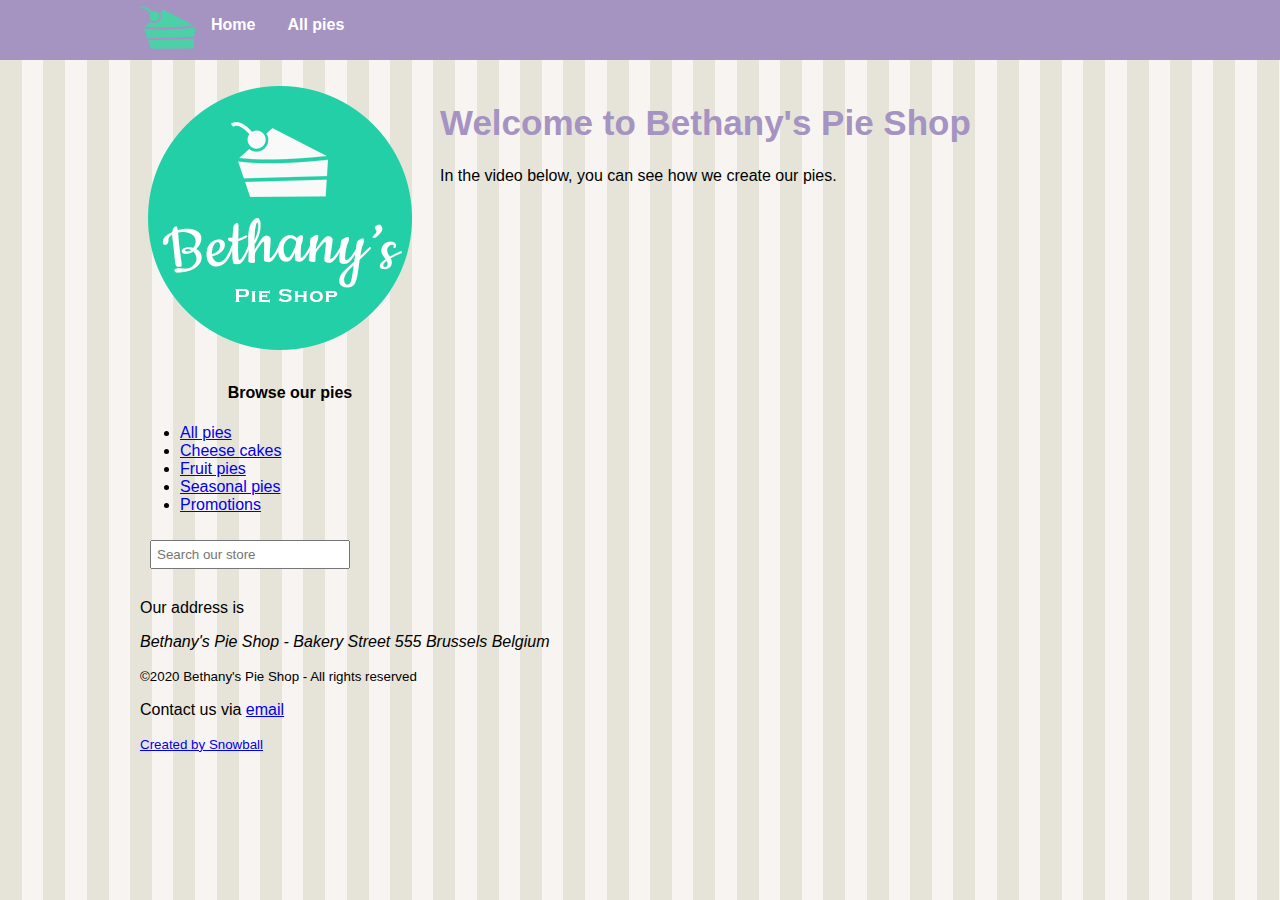
<file: about.html>
<!DOCTYPE html>
<html>
<head>
    <meta charset="utf-8">
    <title>Welcome to Bethany' Pie Shop!</title>
    <meta name="author" content="Bethany's Pie Shop">
    <meta name="description" content="Store front for Bethany's Pie Shop">
    <meta name="viewport" content="width=device-width, initial-scale=1">
    <link rel="icon" type="image/png" href="favicon.png">
    <link rel="stylesheet" href="styles.css">
    <!--[if lt IE 9]>
        <script src="https://oss.maxcdn.com/libs/html5shiv/3.7.0/html5shiv.js"></script>
    <![endif]-->
</head>
<body>
    <header id="mainheader">
        <nav>
            <ul>
                <li><img src="images/cake.svg" height="55" /></li>
                <li><a href="index.html">Home</a></li>
                <li><a href="pieoverview.html">All pies</a></li>
            </ul>
        </nav>
    </header>
    <div style="width:1000px;margin-left: auto;margin-right: auto;">
        <aside id="leftmenu">
            <a href="index.html"><img src="images/bethanylogo.png" /></a>
            <header>
                <h4 style="text-align: center;">Browse our pies</h4>
            </header>
            <ul>
                <li><a href="pieoverview.html">All pies</a></li>
                <li><a href="cheesecakes.html">Cheese cakes</a></li>
                <li><a href="fruitpies.html">Fruit pies</a></li>
                <li><a href="seasonalpies.html">Seasonal pies</a></li>
                <li><a href="#promos">Promotions</a></li>
            </ul>
            <input type="search" class="searchbox" placeholder="Search our store" />
        </aside>
        <main id="main">
            <article>
                <header>
                    <h1 style="font-size:35px;color:#a593c2">Welcome to Bethany's Pie Shop</h1>
                </header>
                <p>In the video below, you can see how we create our pies.</p>
                <iframe width="560" height="315" src="https://www.youtube.com/embed/rmMwNp_k36I" frameborder="0" allow="accelerometer; autoplay; encrypted-media; gyroscope; picture-in-picture" allowfullscreen></iframe>
            </article>
        </main>
        <footer>
            <p>Our address is <address>Bethany's Pie Shop - Bakery Street 555 Brussels Belgium</address>
            </p>
            <small>&copy;2020 Bethany's Pie Shop - All rights reserved</small>
            <p>Contact us via <a href="mailto:info@bethanyspieshop.com">email</a></p>
            <p><small><a href="https://www.snowball.be">Created by Snowball</a></small></p>
        </footer>
    </div>
</body>
</html>
</file>
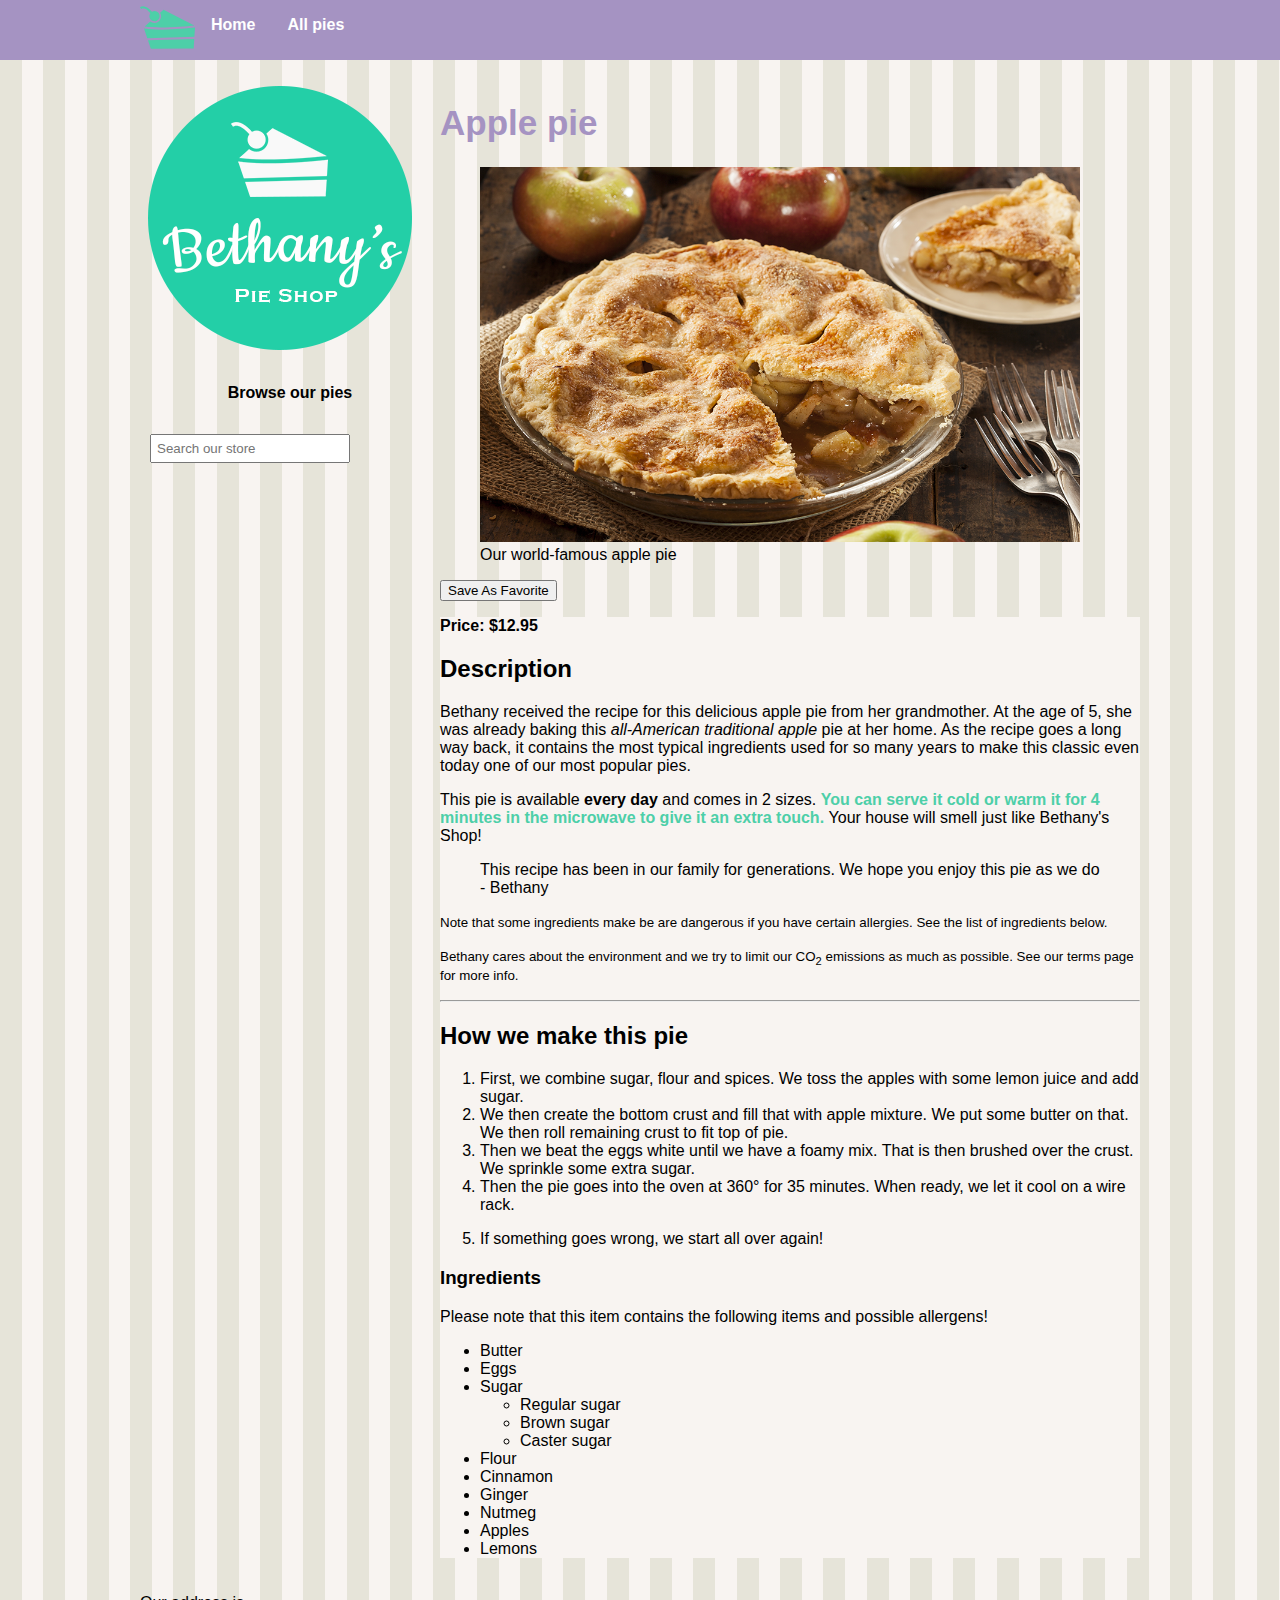
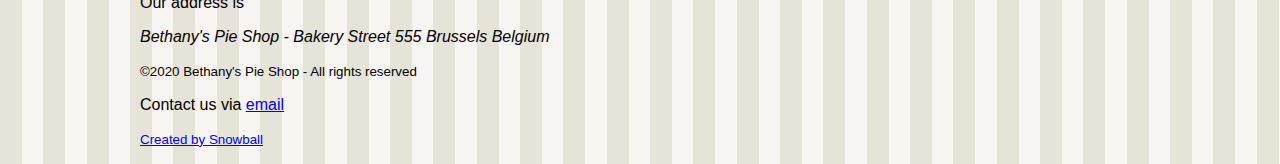
<file: applepie.html>
<!DOCTYPE html>
<html>
<head>
    <meta charset="utf-8">
    <title>Welcome to Bethany' Pie Shop!</title>
    <meta name="author" content="Bethany's Pie Shop">
    <meta name="description" content="Store front for Bethany's Pie Shop">
    <meta name="viewport" content="width=device-width, initial-scale=1">
    <link rel="icon" type="image/png" href="favicon.png">
    <link rel="stylesheet" href="styles.css">
    <!--[if lt IE 9]>
        <script src="https://oss.maxcdn.com/libs/html5shiv/3.7.0/html5shiv.js"></script>
    <![endif]-->
    <script>
        function save () {
            localStorage.setItem("applepie", true);
        }

        window.onload = function() {
            let favorite = document.getElementById('favorite');

            if(window.localStorage) {
                let storage = window.localStorage;
                if(storage.getItem('applepie') === 'true') {
                    favorite.innerHTML = 'Apple Pie is one of your favorites';
                }
            }
        };
    </script>
</head>
<body>
    <header id="mainheader">
        <nav>
            <ul>
                <li><img src="images/cake.svg" height="55" /></li>
                <li><a href="index.html">Home</a></li>
                <li><a href="pieoverview.html">All pies</a></li>
            </ul>
        </nav>
    </header>
    <div style="width:1000px;margin-left: auto;margin-right: auto;">
        <aside id="leftmenu">
            <a href="index.html"><img src="images/bethanylogo.png" /></a>
            <header>
                <h4 style="text-align: center;">Browse our pies</h4>
                <input type="search" class="searchbox" placeholder="Search our store" />
            </header>
        </aside>
        <main id="main">
            <article>
                <header>
                    <h1 style="font-size:35px;color:#a593c2">Apple pie</h1>
                </header>
                <figure>
                    <a href="images/products/applepie.jpg"><img src="images/products/applepie.jpg" width="600" alt="Apple pie" /></a>
                    <figcaption>Our world-famous apple pie</figcaption>
                </figure>

                <p>
                    <button onclick="save()" type="button"> Save As Favorite </button>
                    <span id="favorite"></span>
                </p>

                <div style="background-color:#f8f4f1;">
                    <strong>Price: $12.95</strong>
                    <h2>Description</h2>
                    <p>
                        Bethany received the recipe for this delicious apple pie from her grandmother. At the age of 5,
                        she
                        was
                        already baking this <em>all-American traditional apple</em> pie at her home.
                        As the recipe goes a long way back, it contains the most typical ingredients used for so many
                        years
                        to
                        make this classic even today one of our most popular pies.
                    </p>
                    <p>
                        This pie is available <strong>every day</strong> and comes in 2 sizes. <span
                            style="color:#4dcfa8; font-weight:bold ;">You can serve it cold or warm it for 4 minutes
                            in
                            the microwave to give it an extra touch. </span>Your house will smell just like Bethany's
                        Shop!
                    </p>
                    <p>
                        <blockquote>
                            This recipe has been in our family for generations. We hope you enjoy this pie as we do -
                            Bethany
                        </blockquote>
                    </p>
                    <p><small>Note that some ingredients make be are dangerous if you have certain allergies. See the
                            list
                            of ingredients below.</small></p>
                    <p><small>Bethany cares about the environment and we try to limit our CO<sub>2</sub> emissions as
                            much
                            as possible. See our terms page for more info.</small></p>
                    <hr>
                    <h2>How we make this pie</h2>
                    <ol>
                        <li>
                            First, we combine sugar, flour and spices. We toss the apples with some lemon juice and add
                            sugar.
                        </li>
                        <li>We then create the bottom crust and fill that with apple mixture. We put some butter on
                            that. We
                            then roll remaining crust to fit top of pie.
                        </li>
                        <li>Then we beat the eggs white until we have a foamy mix. That is then brushed over the crust.
                            We
                            sprinkle some extra sugar.
                        </li>
                        <li>Then the pie goes into the oven at 360° for 35 minutes. When ready, we let it cool on a wire
                            rack.
                        </li>
                    </ol>
                    <ol start="5">
                        <li>If something goes wrong, we start all over again!</li>
                    </ol>
                    <h3>Ingredients</h3>
                    <p>Please note that this item contains the following items and possible allergens!</p>
                    <ul>
                        <li>Butter</li>
                        <li>Eggs</li>
                        <li>Sugar</li>
                        <ul>
                            <li>Regular sugar</li>
                            <li>Brown sugar</li>
                            <li>Caster sugar</li>
                        </ul>
                        <li>Flour</li>
                        <li>Cinnamon</li>
                        <li>Ginger</li>
                        <li>Nutmeg</li>
                        <li>Apples</li>
                        <li>Lemons</li>
                    </ul>
                </div>
            </article>
        </main>
        <footer>
            <p>Our address is <address>Bethany's Pie Shop - Bakery Street 555 Brussels Belgium</address>
            </p>
            <small>&copy;2020 Bethany's Pie Shop - All rights reserved</small>
            <p>Contact us via <a href="mailto:info@bethanyspieshop.com">email</a></p>
            <p><small><a href="https://www.snowball.be">Created by Snowball</a></small></p>
        </footer>
    </div>
</body>
</html>
</file>
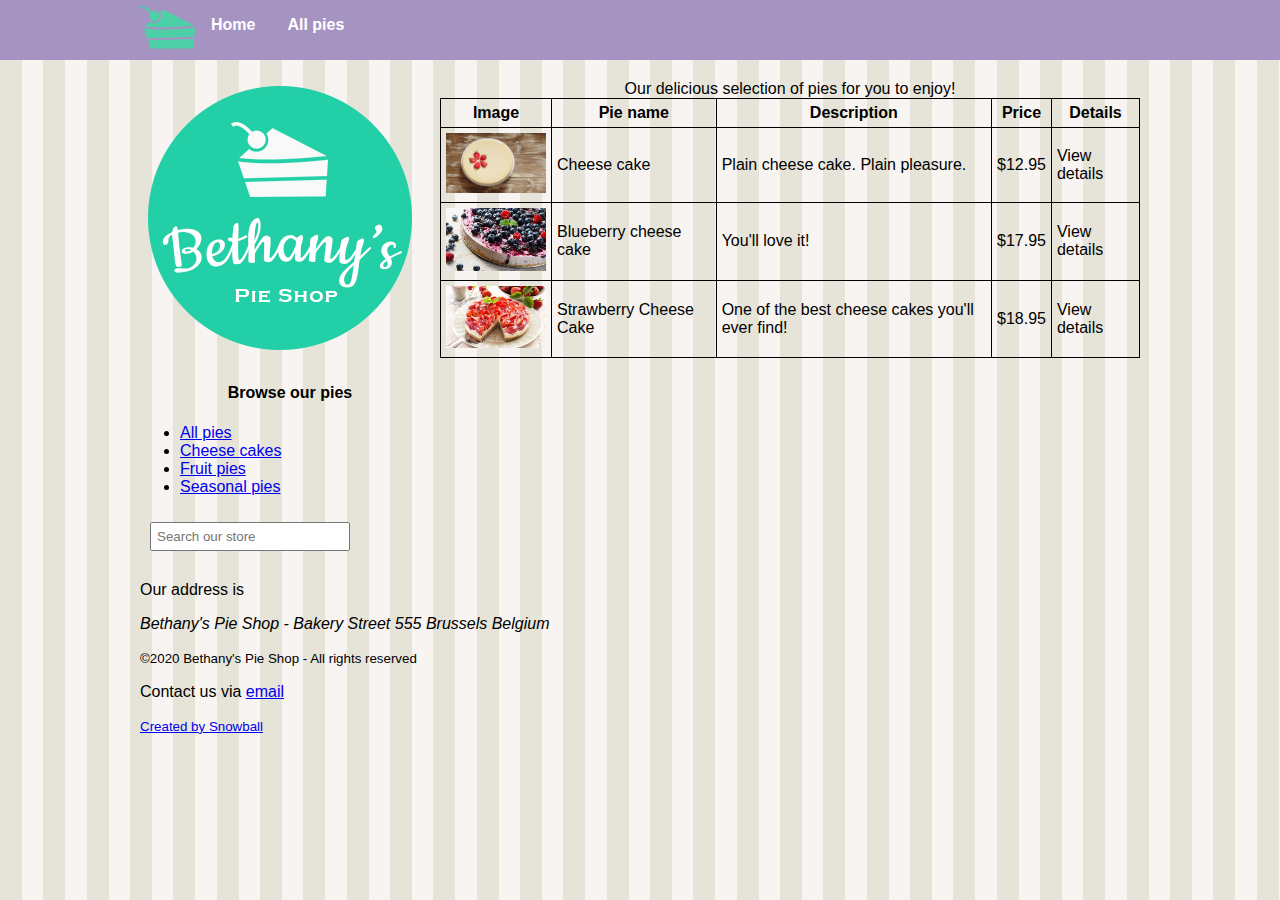
<file: cheesecakes.html>
<!DOCTYPE html>
<html>
<head>
    <meta charset="utf-8">
    <title>Welcome to Bethany' Pie Shop!</title>
    <meta name="author" content="Bethany's Pie Shop">
    <meta name="description" content="Store front for Bethany's Pie Shop">
    <meta name="viewport" content="width=device-width, initial-scale=1">
    <link rel="icon" type="image/png" href="favicon.png">
    <link rel="stylesheet" href="styles.css">
    <!--[if lt IE 9]>
        <script src="https://oss.maxcdn.com/libs/html5shiv/3.7.0/html5shiv.js"></script>
    <![endif]-->
</head>
<body>
    <header id="mainheader">
        <nav>
            <ul>
                <li><img src="images/cake.svg" height="55" /></li>
                <li><a href="index.html">Home</a></li>
                <li><a href="pieoverview.html">All pies</a></li>
            </ul>
        </nav>
    </header>
    <div style="width:1000px;margin-left: auto;margin-right: auto;">
        <aside id="leftmenu">
            <a href="index.html"><img src="images/bethanylogo.png" /></a>
            <header>
                <h4 style="text-align: center;">Browse our pies</h4>
            </header>
            <ul>
                <li><a href="pieoverview.html">All pies</a></li>
                <li><a href="cheesecakes.html">Cheese cakes</a></li>
                <li><a href="fruitpies.html">Fruit pies</a></li>
                <li><a href="seasonalpies.html">Seasonal pies</a></li>
            </ul>
            <input type="search" class="searchbox" placeholder="Search our store" />
        </aside>
        <main id="main">
            <table >
                <caption>
                    Our delicious selection of pies for you to enjoy!
                </caption>
                <thead>
                    <tr>
                        <th>Image</th>
                        <th>Pie name</th>
                        <th>Description</th>
                        <th>Price</th>
                        <th>Details</th>
                    </tr>
                </thead>
                <tbody>
                    <tr>
                        <td><img src="images/products/cheesecakesmall.jpg" width="100"></td>
                        <td>Cheese cake</td>
                        <td>Plain cheese cake. Plain pleasure.</td>
                        <td>$12.95</td>
                        <td>View details</td>
                    </tr>
                    <tr>
                        <td><img src="images/products/blueberrycheesecakesmall.jpg" width="100"></td>
                        <td>Blueberry cheese cake</td>
                        <td>You'll love it!</td>
                        <td>$17.95</td>
                        <td>View details</td>
                    </tr>
                    <tr>
                        <td><img src="images/products/strawberrycheesecakesmall.jpg" width="100"></td>
                        <td>Strawberry Cheese Cake</td>
                        <td>One of the best cheese cakes you'll ever find!</td>
                        <td>$18.95</td>
                        <td>View details</td>
                    </tr>
                </tbody>
            </table>
        </main>
        <footer>
            <p>Our address is <address>Bethany's Pie Shop - Bakery Street 555 Brussels Belgium</address>
            </p>
            <small>&copy;2020 Bethany's Pie Shop - All rights reserved</small>
            <p>Contact us via <a href="mailto:info@bethanyspieshop.com">email</a></p>
            <p><small><a href="https://www.snowball.be">Created by Snowball</a></small></p>
        </footer>
    </div>
</body>
</html>
</file>
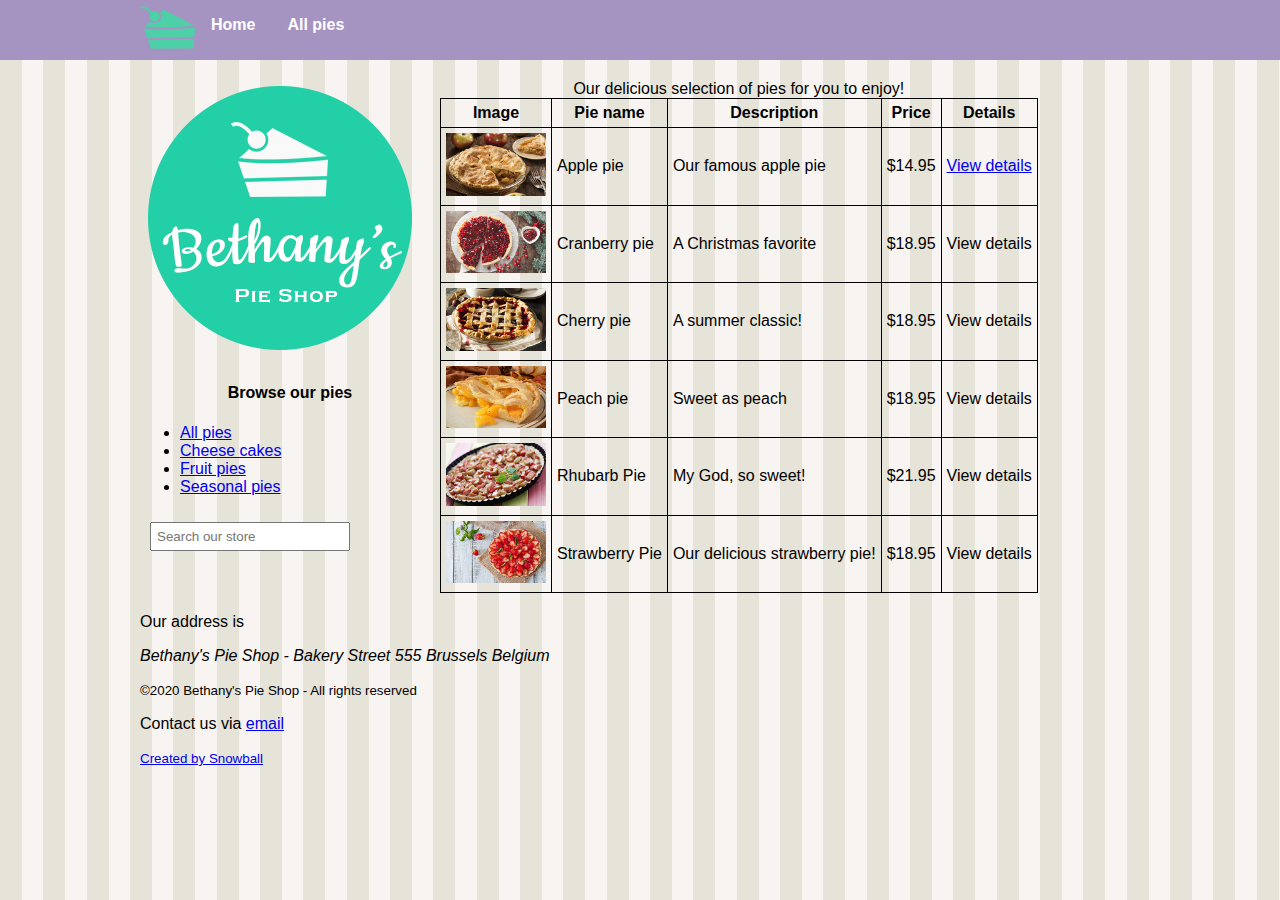
<file: fruitpies.html>
<!DOCTYPE html>
<html>
<head>
    <meta charset="utf-8">
    <title>Welcome to Bethany' Pie Shop!</title>
    <meta name="author" content="Bethany's Pie Shop">
    <meta name="description" content="Store front for Bethany's Pie Shop">
    <meta name="viewport" content="width=device-width, initial-scale=1">
    <link rel="icon" type="image/png" href="favicon.png">
    <link rel="stylesheet" href="styles.css">
    <!--[if lt IE 9]>
        <script src="https://oss.maxcdn.com/libs/html5shiv/3.7.0/html5shiv.js"></script>
    <![endif]-->
</head>
<body>
    <header id="mainheader">
        <nav>
            <ul>
                <li><img src="images/cake.svg" height="55" /></li>
                <li><a href="index.html">Home</a></li>
                <li><a href="pieoverview.html">All pies</a></li>
            </ul>
        </nav>
    </header>
    <div style="width:1000px;margin-left: auto;margin-right: auto;">
        <aside id="leftmenu">
            <a href="index.html"><img src="images/bethanylogo.png" /></a>
            <header>
                <h4 style="text-align: center;">Browse our pies</h4>
            </header>
            <ul>
                <li><a href="pieoverview.html">All pies</a></li>
                <li><a href="cheesecakes.html">Cheese cakes</a></li>
                <li><a href="fruitpies.html">Fruit pies</a></li>
                <li><a href="seasonalpies.html">Seasonal pies</a></li>
            </ul>
            <input type="search" class="searchbox" placeholder="Search our store" />
        </aside>
        <main id="main">
            <table >
                <caption>
                    Our delicious selection of pies for you to enjoy!
                </caption>
                <thead>
                    <tr>
                        <th>Image</th>
                        <th>Pie name</th>
                        <th>Description</th>
                        <th>Price</th>
                        <th>Details</th>
                    </tr>
                </thead>
                <tbody>
                    <tr>
                        <td><img src="images/products/applepiesmall.jpg" width="100"></td>
                        <td>Apple pie</td>
                        <td>Our famous apple pie</td>
                        <td>$14.95</td>
                        <td><a href="applepie.html" target="_blank">View details</a></td>
                    </tr>
                    <tr>
                        <td><img src="images/products/cranberrypiesmall.jpg" width="100"></td>
                        <td>Cranberry pie</td>
                        <td>A Christmas favorite</td>
                        <td>$18.95</td>
                        <td>View details</td>
                    </tr>
                    <tr>
                        <td><img src="images/products/cherrypiesmall.jpg" width="100"></td>
                        <td>Cherry pie</td>
                        <td>A summer classic!</td>
                        <td>$18.95</td>
                        <td>View details</td>
                    </tr>
                    <tr>
                        <td><img src="images/products/peachpiesmall.jpg" width="100"></td>
                        <td>Peach pie</td>
                        <td>Sweet as peach</td>
                        <td>$18.95</td>
                        <td>View details</td>
                    </tr>
                    <tr>
                        <td><img src="images/products/rhubarbpiesmall.jpg" width="100"></td>
                        <td>Rhubarb Pie</td>
                        <td>My God, so sweet!</td>
                        <td>$21.95</td>
                        <td>View details</td>
                    </tr>
                    <tr>
                        <td><img src="images/products/strawberrypiesmall.jpg" width="100"></td>
                        <td>Strawberry Pie</td>
                        <td>Our delicious strawberry pie!</td>
                        <td>$18.95</td>
                        <td>View details</td>
                    </tr>
                </tbody>
            </table>
        </main>
        <footer>
            <p>Our address is <address>Bethany's Pie Shop - Bakery Street 555 Brussels Belgium</address>
            </p>
            <small>&copy;2020 Bethany's Pie Shop - All rights reserved</small>
            <p>Contact us via <a href="mailto:info@bethanyspieshop.com">email</a></p>
            <p><small><a href="https://www.snowball.be">Created by Snowball</a></small></p>
        </footer>
    </div>
</body>
</html>
</file>
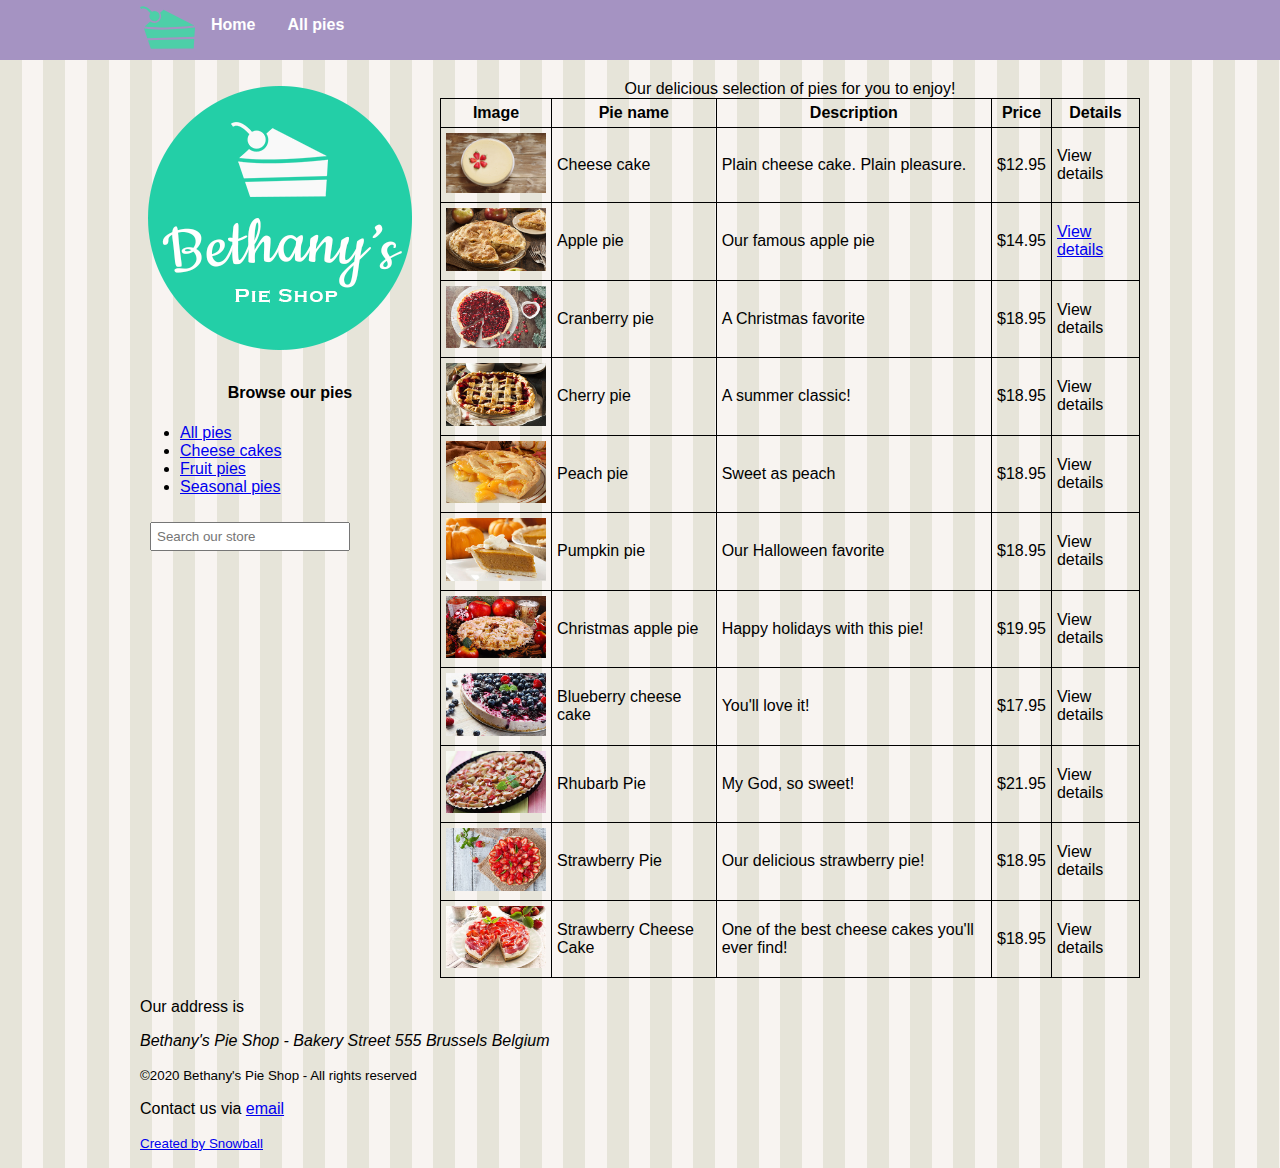
<file: pieoverview.html>
<!DOCTYPE html>
<html>
<head>
    <meta charset="utf-8">
    <title>Welcome to Bethany' Pie Shop!</title>
    <meta name="author" content="Bethany's Pie Shop">
    <meta name="description" content="Store front for Bethany's Pie Shop">
    <meta name="viewport" content="width=device-width, initial-scale=1">
    <link rel="icon" type="image/png" href="favicon.png">
    <link rel="stylesheet" href="styles.css">
    <!--[if lt IE 9]>
        <script src="https://oss.maxcdn.com/libs/html5shiv/3.7.0/html5shiv.js"></script>
    <![endif]-->
</head>
<body>
    <header id="mainheader">
        <nav>
            <ul>
                <li><img src="images/cake.svg" height="55" /></li>
                <li><a href="index.html">Home</a></li>
                <li><a href="pieoverview.html">All pies</a></li>
            </ul>
        </nav>
    </header>
    <div style="width:1000px;margin-left: auto;margin-right: auto;">
        <aside id="leftmenu">
            <a href="index.html"><img src="images/bethanylogo.png" /></a>
            <header>
                <h4 style="text-align: center;">Browse our pies</h4>
            </header>
            <ul>
                <li><a href="pieoverview.html">All pies</a></li>
                <li><a href="cheesecakes.html">Cheese cakes</a></li>
                <li><a href="fruitpies.html">Fruit pies</a></li>
                <li><a href="seasonalpies.html">Seasonal pies</a></li>
            </ul>
            <input type="search" class="searchbox" placeholder="Search our store" />
        </aside>
        <main id="main">
            <table >
                <caption>
                    Our delicious selection of pies for you to enjoy!
                </caption>
                <thead>
                    <tr>
                        <th>Image</th>
                        <th>Pie name</th>
                        <th>Description</th>
                        <th>Price</th>
                        <th>Details</th>
                    </tr>
                </thead>
                <tbody>
                    <tr>
                        <td><img src="images/products/cheesecakesmall.jpg" width="100"></td>
                        <td>Cheese cake</td>
                        <td>Plain cheese cake. Plain pleasure.</td>
                        <td>$12.95</td>
                        <td>View details</td>
                    </tr>
                    <tr>
                        <td><img src="images/products/applepiesmall.jpg" width="100"></td>
                        <td>Apple pie</td>
                        <td>Our famous apple pie</td>
                        <td>$14.95</td>
                        <td><a href="applepie.html" target="_blank">View details</a></td>
                    </tr>
                    <tr>
                        <td><img src="images/products/cranberrypiesmall.jpg" width="100"></td>
                        <td>Cranberry pie</td>
                        <td>A Christmas favorite</td>
                        <td>$18.95</td>
                        <td>View details</td>
                    </tr>
                    <tr>
                        <td><img src="images/products/cherrypiesmall.jpg" width="100"></td>
                        <td>Cherry pie</td>
                        <td>A summer classic!</td>
                        <td>$18.95</td>
                        <td>View details</td>
                    </tr>
                    <tr>
                        <td><img src="images/products/peachpiesmall.jpg" width="100"></td>
                        <td>Peach pie</td>
                        <td>Sweet as peach</td>
                        <td>$18.95</td>
                        <td>View details</td>
                    </tr>
                    <tr>
                        <td><img src="images/products/pumpkinpiesmall.jpg" width="100"></td>
                        <td>Pumpkin pie</td>
                        <td>Our Halloween favorite</td>
                        <td>$18.95</td>
                        <td>View details</td>
                    </tr>
                    <tr>
                        <td><img src="images/products/christmasapplepiesmall.jpg" width="100"></td>
                        <td>Christmas apple pie</td>
                        <td>Happy holidays with this pie!</td>
                        <td>$19.95</td>
                        <td>View details</td>
                    </tr>
                    <tr>
                        <td><img src="images/products/blueberrycheesecakesmall.jpg" width="100"></td>
                        <td>Blueberry cheese cake</td>
                        <td>You'll love it!</td>
                        <td>$17.95</td>
                        <td>View details</td>
                    </tr>
                    <tr>
                        <td><img src="images/products/rhubarbpiesmall.jpg" width="100"></td>
                        <td>Rhubarb Pie</td>
                        <td>My God, so sweet!</td>
                        <td>$21.95</td>
                        <td>View details</td>
                    </tr>
                    <tr>
                        <td><img src="images/products/strawberrypiesmall.jpg" width="100"></td>
                        <td>Strawberry Pie</td>
                        <td>Our delicious strawberry pie!</td>
                        <td>$18.95</td>
                        <td>View details</td>
                    </tr>
                    <tr>
                        <td><img src="images/products/strawberrycheesecakesmall.jpg" width="100"></td>
                        <td>Strawberry Cheese Cake</td>
                        <td>One of the best cheese cakes you'll ever find!</td>
                        <td>$18.95</td>
                        <td>View details</td>
                    </tr>
                </tbody>
            </table>
        </main>
        <footer>
            <p>Our address is <address>Bethany's Pie Shop - Bakery Street 555 Brussels Belgium</address>
            </p>
            <small>&copy;2020 Bethany's Pie Shop - All rights reserved</small>
            <p>Contact us via <a href="mailto:info@bethanyspieshop.com">email</a></p>
            <p><small><a href="https://www.snowball.be">Created by Snowball</a></small></p>
        </footer>
    </div>
</body>
</html>
</file>
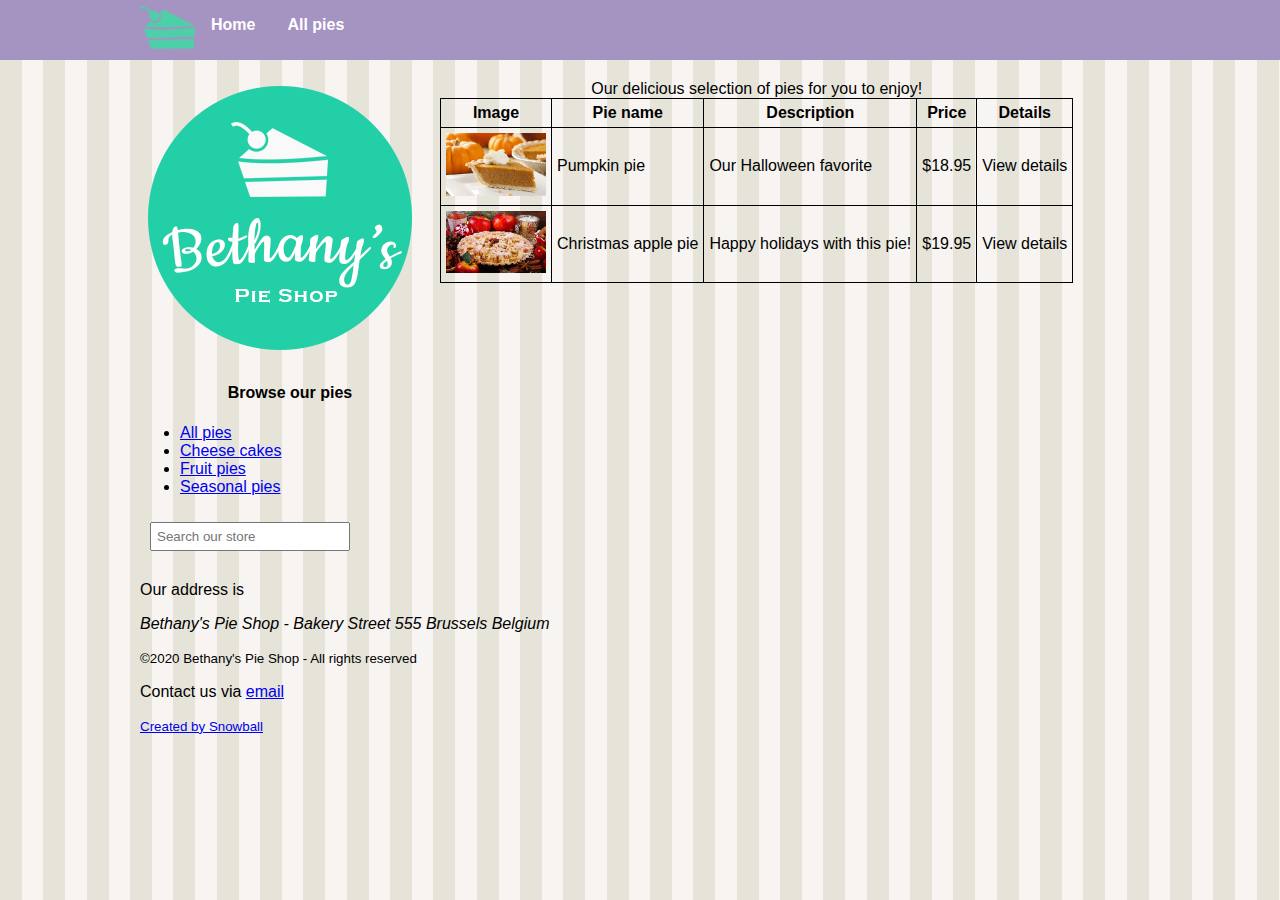
<file: seasonalpies.html>
<!DOCTYPE html>
<html>
<head>
    <meta charset="utf-8">
    <title>Welcome to Bethany' Pie Shop!</title>
    <meta name="author" content="Bethany's Pie Shop">
    <meta name="description" content="Store front for Bethany's Pie Shop">
    <meta name="viewport" content="width=device-width, initial-scale=1">
    <link rel="icon" type="image/png" href="favicon.png">
    <link rel="stylesheet" href="styles.css">
    <!--[if lt IE 9]>
        <script src="https://oss.maxcdn.com/libs/html5shiv/3.7.0/html5shiv.js"></script>
    <![endif]-->
</head>
<body>
    <header id="mainheader">
        <nav>
            <ul>
                <li><img src="images/cake.svg" height="55" /></li>
                <li><a href="index.html">Home</a></li>
                <li><a href="pieoverview.html">All pies</a></li>
            </ul>
        </nav>
    </header>
    <div style="width:1000px;margin-left: auto;margin-right: auto;">
        <aside id="leftmenu">
            <a href="index.html"><img src="images/bethanylogo.png" /></a>
            <header>
                <h4 style="text-align: center;">Browse our pies</h4>
            </header>
            <ul>
                <li><a href="pieoverview.html">All pies</a></li>
                <li><a href="cheesecakes.html">Cheese cakes</a></li>
                <li><a href="fruitpies.html">Fruit pies</a></li>
                <li><a href="seasonalpies.html">Seasonal pies</a></li>
            </ul>
            <input type="search" class="searchbox" placeholder="Search our store" />
        </aside>
        <main id="main">
            <table >
                <caption>
                    Our delicious selection of pies for you to enjoy!
                </caption>
                <thead>
                    <tr>
                        <th>Image</th>
                        <th>Pie name</th>
                        <th>Description</th>
                        <th>Price</th>
                        <th>Details</th>
                    </tr>
                </thead>
                <tbody>
                    <tr>
                        <td><img src="images/products/pumpkinpiesmall.jpg" width="100"></td>
                        <td>Pumpkin pie</td>
                        <td>Our Halloween favorite</td>
                        <td>$18.95</td>
                        <td>View details</td>
                    </tr>
                    <tr>
                        <td><img src="images/products/christmasapplepiesmall.jpg" width="100"></td>
                        <td>Christmas apple pie</td>
                        <td>Happy holidays with this pie!</td>
                        <td>$19.95</td>
                        <td>View details</td>
                    </tr>
                </tbody>
            </table>
        </main>
        <footer>
            <p>Our address is <address>Bethany's Pie Shop - Bakery Street 555 Brussels Belgium</address>
            </p>
            <small>&copy;2020 Bethany's Pie Shop - All rights reserved</small>
            <p>Contact us via <a href="mailto:info@bethanyspieshop.com">email</a></p>
            <p><small><a href="https://www.snowball.be">Created by Snowball</a></small></p>
        </footer>
    </div>
</body>
</html>
</file>
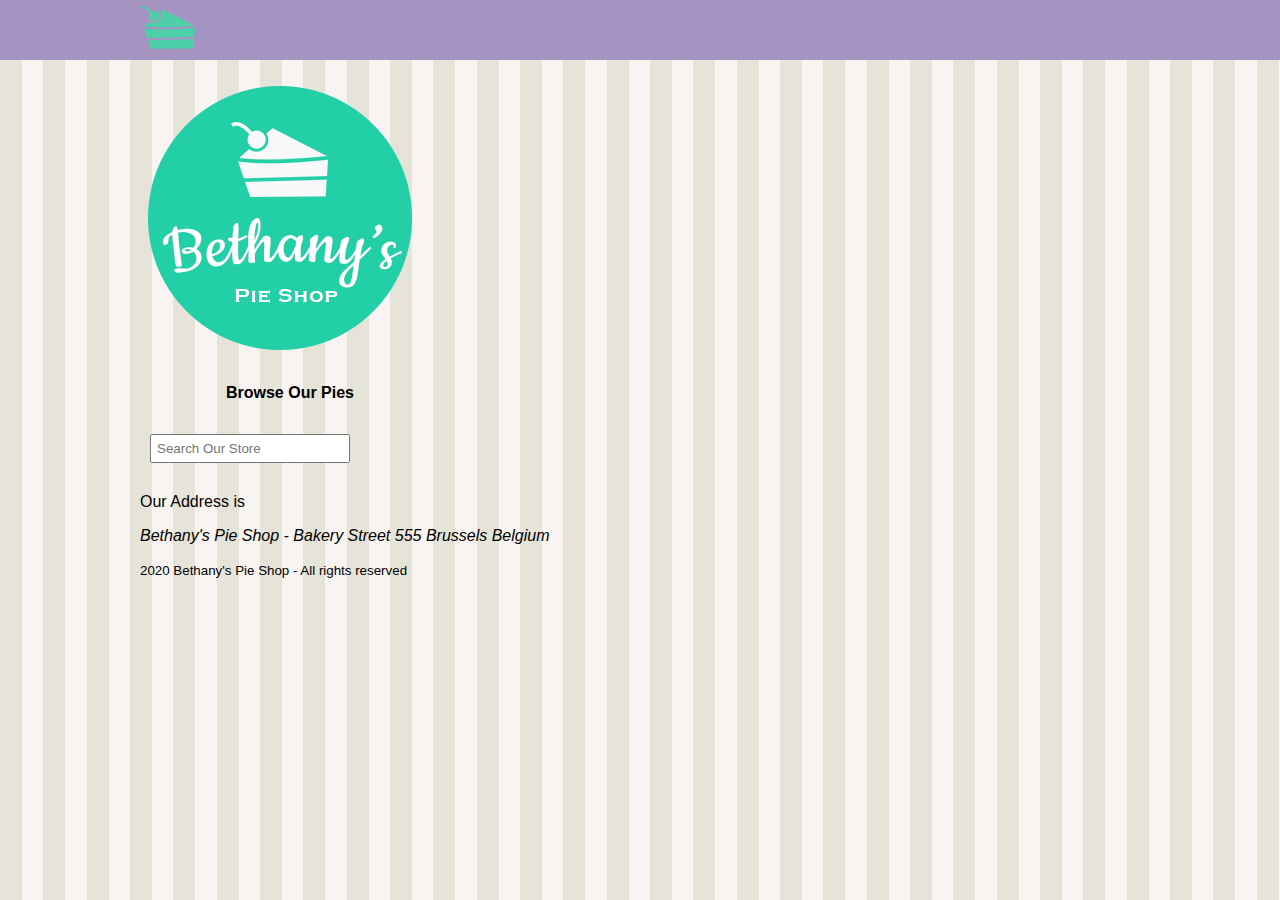
<file: template.html>
<!DOCTYPE html>
<html>
  <head>
    <meta charset="UTF-8" />
    <title>Welcome to Bethany's Pie Shop</title>
    <meta name="author" content="Bethany's Pie Shop" />
    <meta name="description" content="Store Front for Bethany's Pie Shop" />
    <meta
      name="viewport"
      content="width=device-width, initial-scale=1, maximum-scale=1"
    />
    <link rel="icon" href="favicon.png" type="image/png">
    <style>
      body {
        margin-right: auto;
        margin-left: auto;
        margin-top: 0;
        font-family: "Segoe UI", Tahoma, Geneva, Verdana, sans-serif;
        background-color: #e6e4d9;
        background-image: url('./images/pattern.png');
      }

      #mainheader {
        background-color: #a593c2;
      }

      nav {
        height: 60px;
        width: 1000px;
        margin: 0 auto 20px;
      }

      #leftmenu {
        float: left;
        margin-bottom: 20px;
        width: 30%;
      }

      .searchbox {
        width: 200px;
        padding: 5px;
        margin: 10px;
      }

      #main {
        float: right;
        width: 70%;
        margin-bottom: 20px;
      }

      footer {
        clear: both;
        width: 100%;
      }

      header,
      footer,
      section,
      aside,
      nav,
      main,
      article,
      figure
      {
          display: block;
      }
    </style>
  </head>
  <body>
    <header id="mainheader">
      <nav>
        <img src="./images/cake.svg" height="55"/>
      </nav>
    </header>
    <div style="width: 1000px; margin-left: auto; margin-right: auto">
      <aside id="leftmenu">
          <img src="./images/bethanylogo.png">
        <header>
          <h4 style="text-align: center">Browse Our Pies</h4>
        </header>
        <input placeholder="Search Our Store" type="search" class="searchbox" />
      </aside>
      <main id="main">
      </main>
      <footer>
        <p>Our Address is <address>Bethany's Pie Shop - Bakery Street 555 Brussels Belgium</address></p>
      <small>2020 Bethany's Pie Shop - All rights reserved</small>
    </footer>
    </div>
  </body>
</html>
</file>
<file: styles.css>
body {
  margin-top: 0px;
  font-family: "Segoe UI", Tahoma, Geneva, Verdana, sans-serif;
  margin-left: auto;
  margin-right: auto;
  background-color: #e6e4d9;
  background-image: url("images/pattern.png");
}

#mainheader {
  background-color: #a593c2;
}

#leftmenu {
  float: left;
  width: 30%;
  margin-bottom: 20px;
}

nav {
  height: 60px;
  width: 1000px;
  margin: 0 auto 20px;
}

.searchbox {
  padding: 5px;
  margin: 10px 10px;
  width: 200px;
}

#main {
  float: right;
  width: 70%;
  margin-bottom: 20px;
}

footer {
  clear: both;
  width: 100%;
}

header,
section,
footer,
aside,
nav,
main,
article,
figure {
  display: block;
}

nav > ul {
  list-style-type: none;
  margin: 0;
  padding: 0;
}

nav > ul > li {
  float: left;
}

nav > ul > li a {
  display: block;
  color: white;
  text-align: center;
  padding: 16px;
  text-decoration: none;
  font-weight: bold;
}

table,
td,
th {
  border: 1px solid black;
  border-collapse: collapse;
  padding: 5px;
}
</file>
